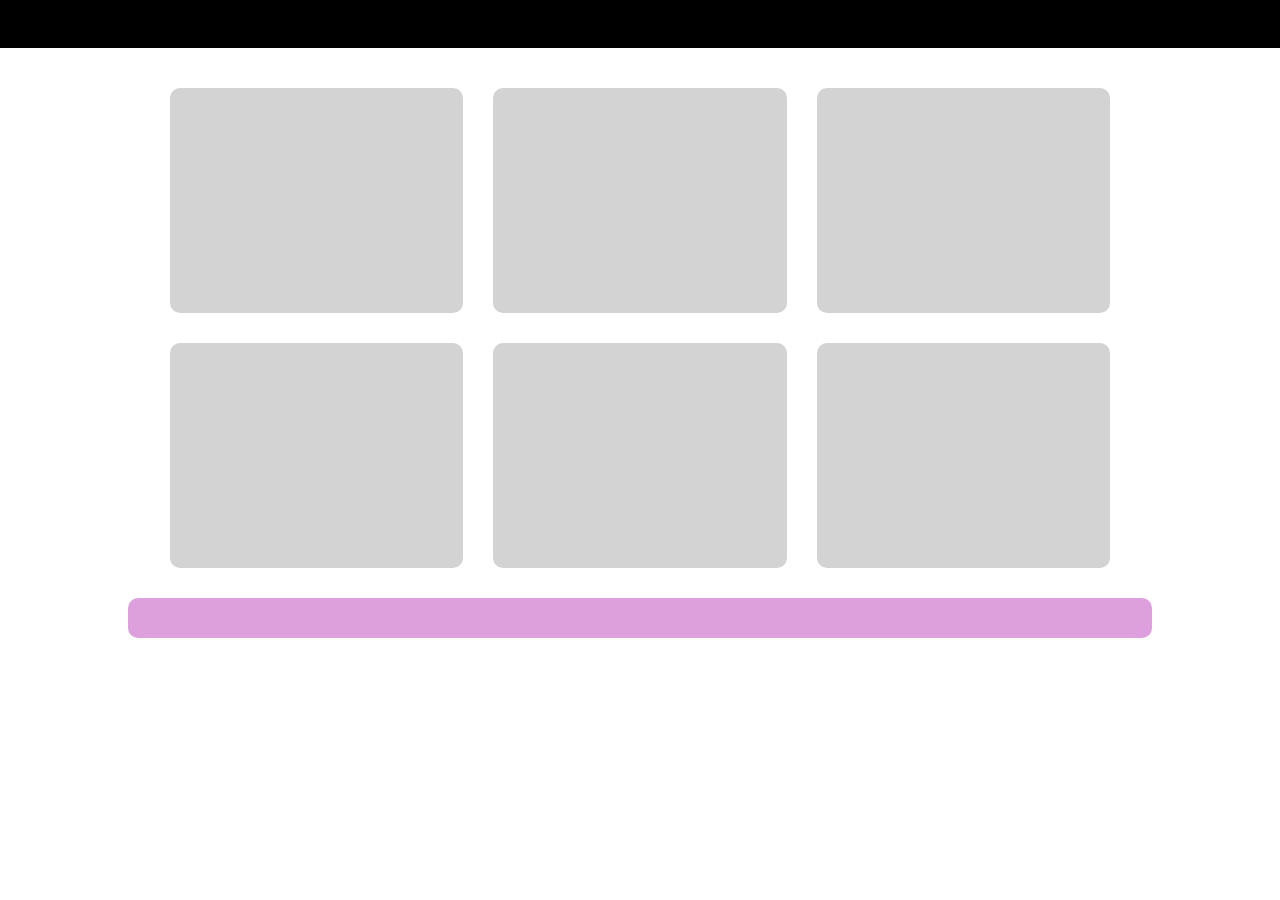
<file: page1/index.html>
<!DOCTYPE html>
<html lang="en">
<head>
    <meta charset="UTF-8">
    <meta http-equiv="X-UA-Compatible" content="IE=edge">
    <meta name="viewport" content="width=device-width, initial-scale=1.0">
    <link rel="stylesheet" href="./style.css">
    <title>Document</title>
</head>
<body>
    <nav></nav>
<div class="container">
    
    <div class="card"></div>
    <div class="card"></div>
    <div class="card"></div>


    <div class="card"></div>
    <div class="card"></div>
    <div class="card"></div>

</div>






    <footer></footer>
</body>
</html>
</file>
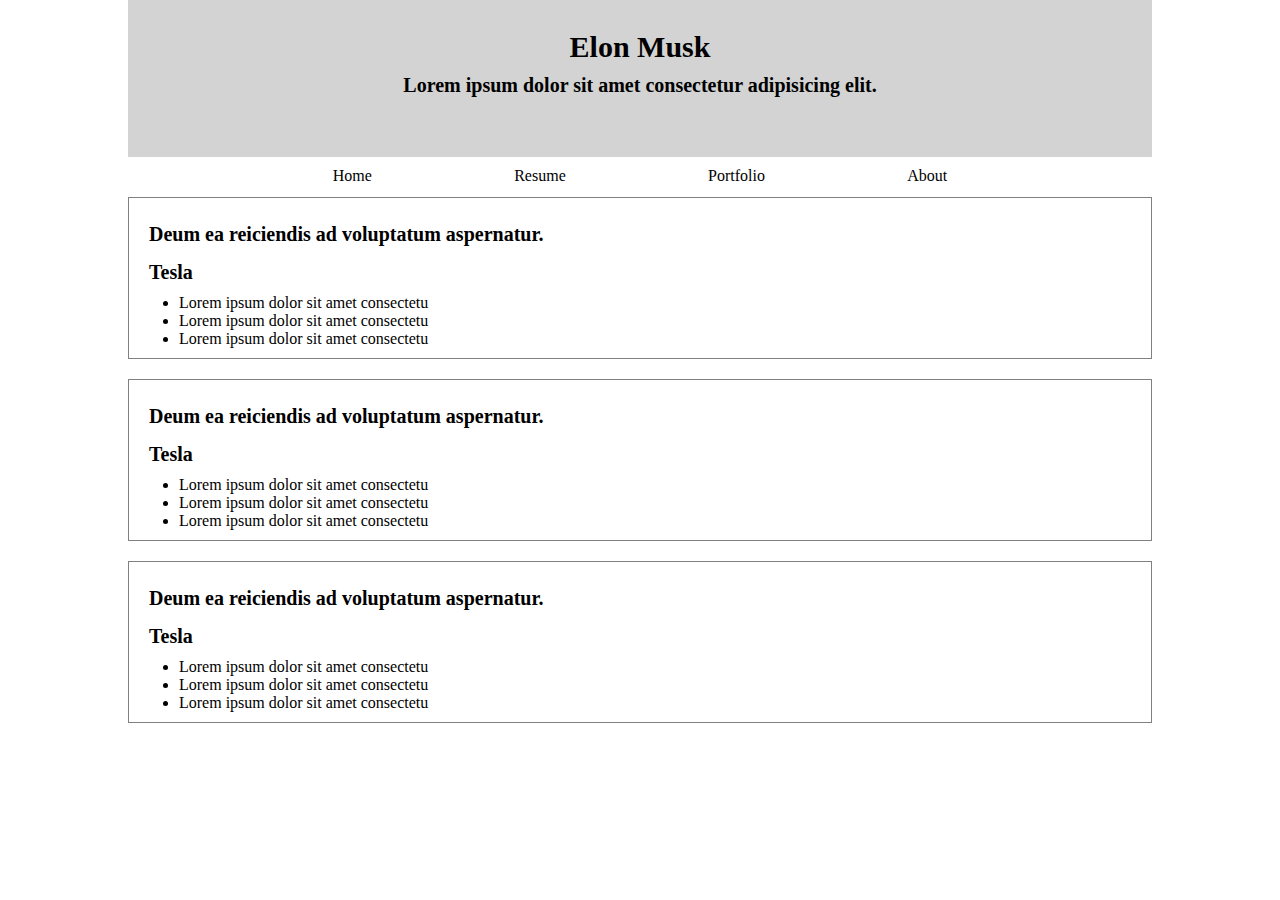
<file: page2/index.html>
<!DOCTYPE html>
<html lang="en">
<head>
    <meta charset="UTF-8">
    <meta http-equiv="X-UA-Compatible" content="IE=edge">
    <meta name="viewport" content="width=device-width, initial-scale=1.0">
    <link rel="stylesheet" href="./style.css">
    <title>Document</title>
</head>
<body>
    <div class="container">
        <header><h1>Elon Musk</h1>
        <h2>Lorem ipsum dolor sit amet consectetur adipisicing elit. </h2></header>
        <nav>
<ul
><li>Home</li>
<li>Resume</li>
<li>Portfolio</li>
<li>About</li>
</ul>

        </nav>
        <main>
<div> 
    <h1> Deum ea reiciendis ad voluptatum aspernatur.</h1>
    <h2>Tesla</h2>
    <ul>
        <li>Lorem ipsum dolor sit amet consectetu</li>
        <li>Lorem ipsum dolor sit amet consectetu</li>
        <li>Lorem ipsum dolor sit amet consectetu</li>

    </ul>
</div>
<div> 
    <h1> Deum ea reiciendis ad voluptatum aspernatur.</h1>
    <h2>Tesla</h2>
    <ul>
        <li>Lorem ipsum dolor sit amet consectetu</li>
        <li>Lorem ipsum dolor sit amet consectetu</li>
        <li>Lorem ipsum dolor sit amet consectetu</li>

    </ul>
</div>
<div> 
    <h1> Deum ea reiciendis ad voluptatum aspernatur.</h1>
    <h2>Tesla</h2>
    <ul>
        <li>Lorem ipsum dolor sit amet consectetu</li>
        <li>Lorem ipsum dolor sit amet consectetu</li>
        <li>Lorem ipsum dolor sit amet consectetu</li>

    </ul>
</div>


        </main>
    </div>
</body>
</html>
</file>
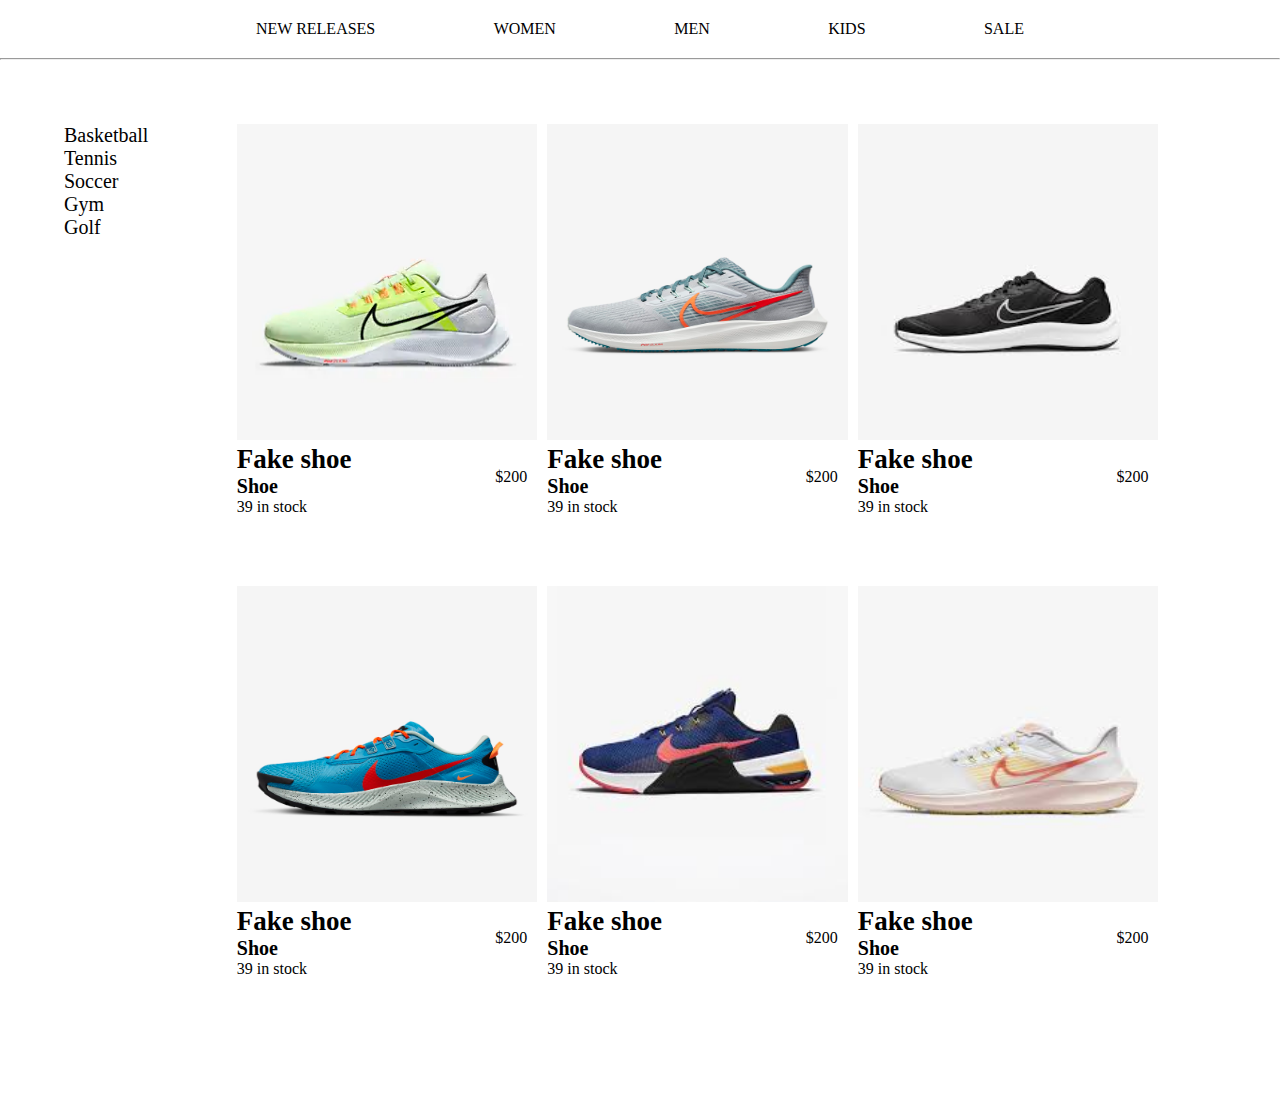
<file: page3/index.html>
<!DOCTYPE html>
<html lang="en">

<head>
    <meta charset="UTF-8">
    <meta http-equiv="X-UA-Compatible" content="IE=edge">
    <meta name="viewport" content="width=device-width, initial-scale=1.0">
    <link rel="stylesheet" href="./style.css">
    <title>Document</title>
</head>

<body>
    <div class="container">
        <nav>
            <ul>
                <li>NEW RELEASES</li>
                <li>WOMEN</li>
                <li>MEN</li>
                <li>KIDS</li>
                <li>SALE</li>
            </ul>
        </nav>
        <hr>

        <main>
            <div class="left">
                <div class="data">
                    <p>Basketball</p>
                    <p>Tennis</p>
                    <p>Soccer</p>
                    <p>Gym</p>
                    <p>Golf</p>
                </div>

            </div>
            <div class="right">
                <div class="card">
                    <img src="./images/28d60e46-29e3-4fc2-bcd3-d5b466a07308.webp" alt="">
                    <h1>Fake shoe</h1>
                    <h2>Shoe</h2>
                    <p>39 in stock</p>
                    <span>$200</span>

                </div>
                <div class="card">
                    <img src="./images/air-zoom-pegasus-39-road-running-shoes-kmZSD6.jpg" alt="">
                    <h1>Fake shoe</h1>
                    <h2>Shoe</h2>
                    <p>39 in stock</p>
                    <span>$200</span>
                </div>
                <div class="card">
                    <img src="./images/image.jpg" alt="">
                    <h1>Fake shoe</h1>
                    <h2>Shoe</h2>
                    <p>39 in stock</p>
                    <span>$200</span>
                </div>

                <div class="card">
                    <img src="./images/pegasus-trail-3-trail-running-shoes-DwdbMZ.jpg" alt="">
                    <h1>Fake shoe</h1>
                    <h2>Shoe</h2>
                    <p>39 in stock</p>
                    <span>$200</span>
                </div>

                <div class="card">
                    <img src="./images/images (2).jpg" alt="">
                    <h1>Fake shoe</h1>
                    <h2>Shoe</h2>
                    <p>39 in stock</p>
                    <span>$200</span>
                </div>

                <div class="card">
                    <img src="./images/images.jpg" alt="">
                    <h1>Fake shoe</h1>
                    <h2>Shoe</h2>
                    <p>39 in stock</p>
                    <span>$200</span>
                </div>


            </div>
        </main>


    </div>

</body>

</html>
</file>
<file: page1/style.css>
*{
    margin: 0;
    padding: 0;
    box-sizing: border-box;
}
nav{
    width: 100%;
    height: 3rem;
    background-color: black;
}

.container{
    padding: 10px;
    width: 75%;
    height: 500px;
    margin: auto;
    margin-top: 30px;
    margin-bottom: 20px;

    display: grid;
    /* grid-template: repeat(2)/ 1fr 1fr 1fr;
    gap: 10px; */
    grid-template-columns: 1fr 1fr 1fr;
    grid-template-rows: 1fr 1fr;
    gap: 30px;

}


.card{
    background-color: #D3D3D3;
    border-radius: 10px;

}
footer{
    height: 40px;
    width:80%;
    border-radius:10px ;
margin: auto;
background-color: #DDA0DD;}
</file>
<file: page2/style.css>
*{
    margin: 0;
    padding: 0;
    box-sizing: border-box;
}
h1{
    font-size: 30px;
    font-weight: bold;

}
h2{
font-size: 20px;
font-weight: bold;
}

.container{
    width: 80%;
    margin: auto;
}
header{
    padding: 30px 0 60px 0;
    background-color: #D3D3D3;
    width: 100%;
    text-align: center;
}
header h1{
    margin-bottom: 10px;
}
nav{
    padding:0 20%;
    height:40px;
}
nav ul{
    display: flex;
    padding-top: 10px;
    justify-content: space-between;

}
nav ul li {

    list-style-type: none;
}

main ul{
    margin-left: 30px;
    margin-top: 10px;
}

main h1{
    font-size: 20px;
    margin-bottom: 15px;
    margin-top: 15px;
}
main div{
    border: 0.5px solid grey;
    margin-bottom: 20px;
    padding: 10px 20px;
}
</file>
<file: page3/style.css>
* {
    margin: 0;
    padding: 0;
    box-sizing: border-box;
}

nav {
    padding: 20px 20%;
}

nav ul {
    display: flex;
    justify-content: space-between;
}

nav li {
    list-style-type: none;
}

main {
    display: flex;
    padding: 5%;
}

.left {
    width: 15%;

}

.left p {
    font-size: 20px;
}

.right {
    width: 80%;
    display: grid;
    grid-template-columns: 1fr 1fr 1fr;
    grid-template-rows: 1fr 1fr;
    gap: 10px;

}

.right h1 {
    font-size: 27px;
}

.right h2 {
    font-size: 20px;
}

.right span {
    position: absolute;
    right: 10px;
    bottom: 90px;
}

.card {
    position: relative;
}



img {
    width: 100%;
    height: 70%;
}
</file>
